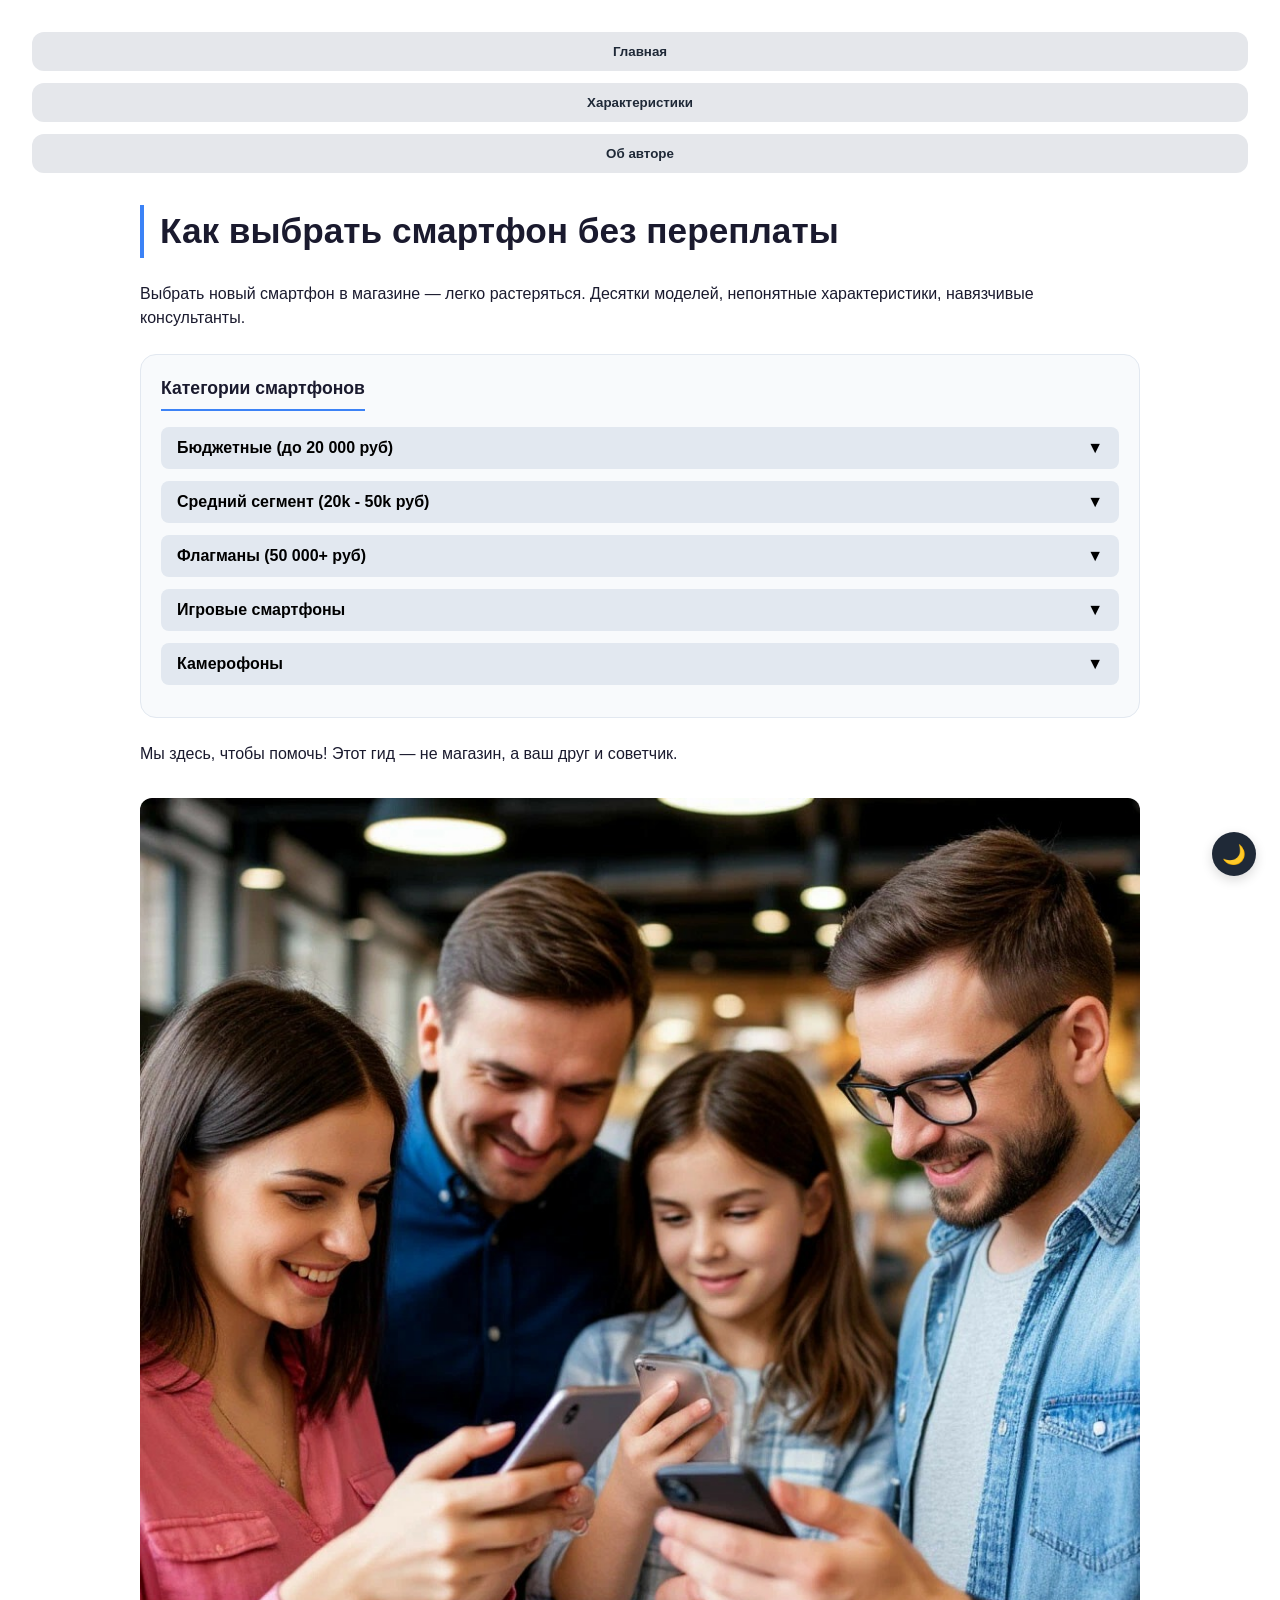
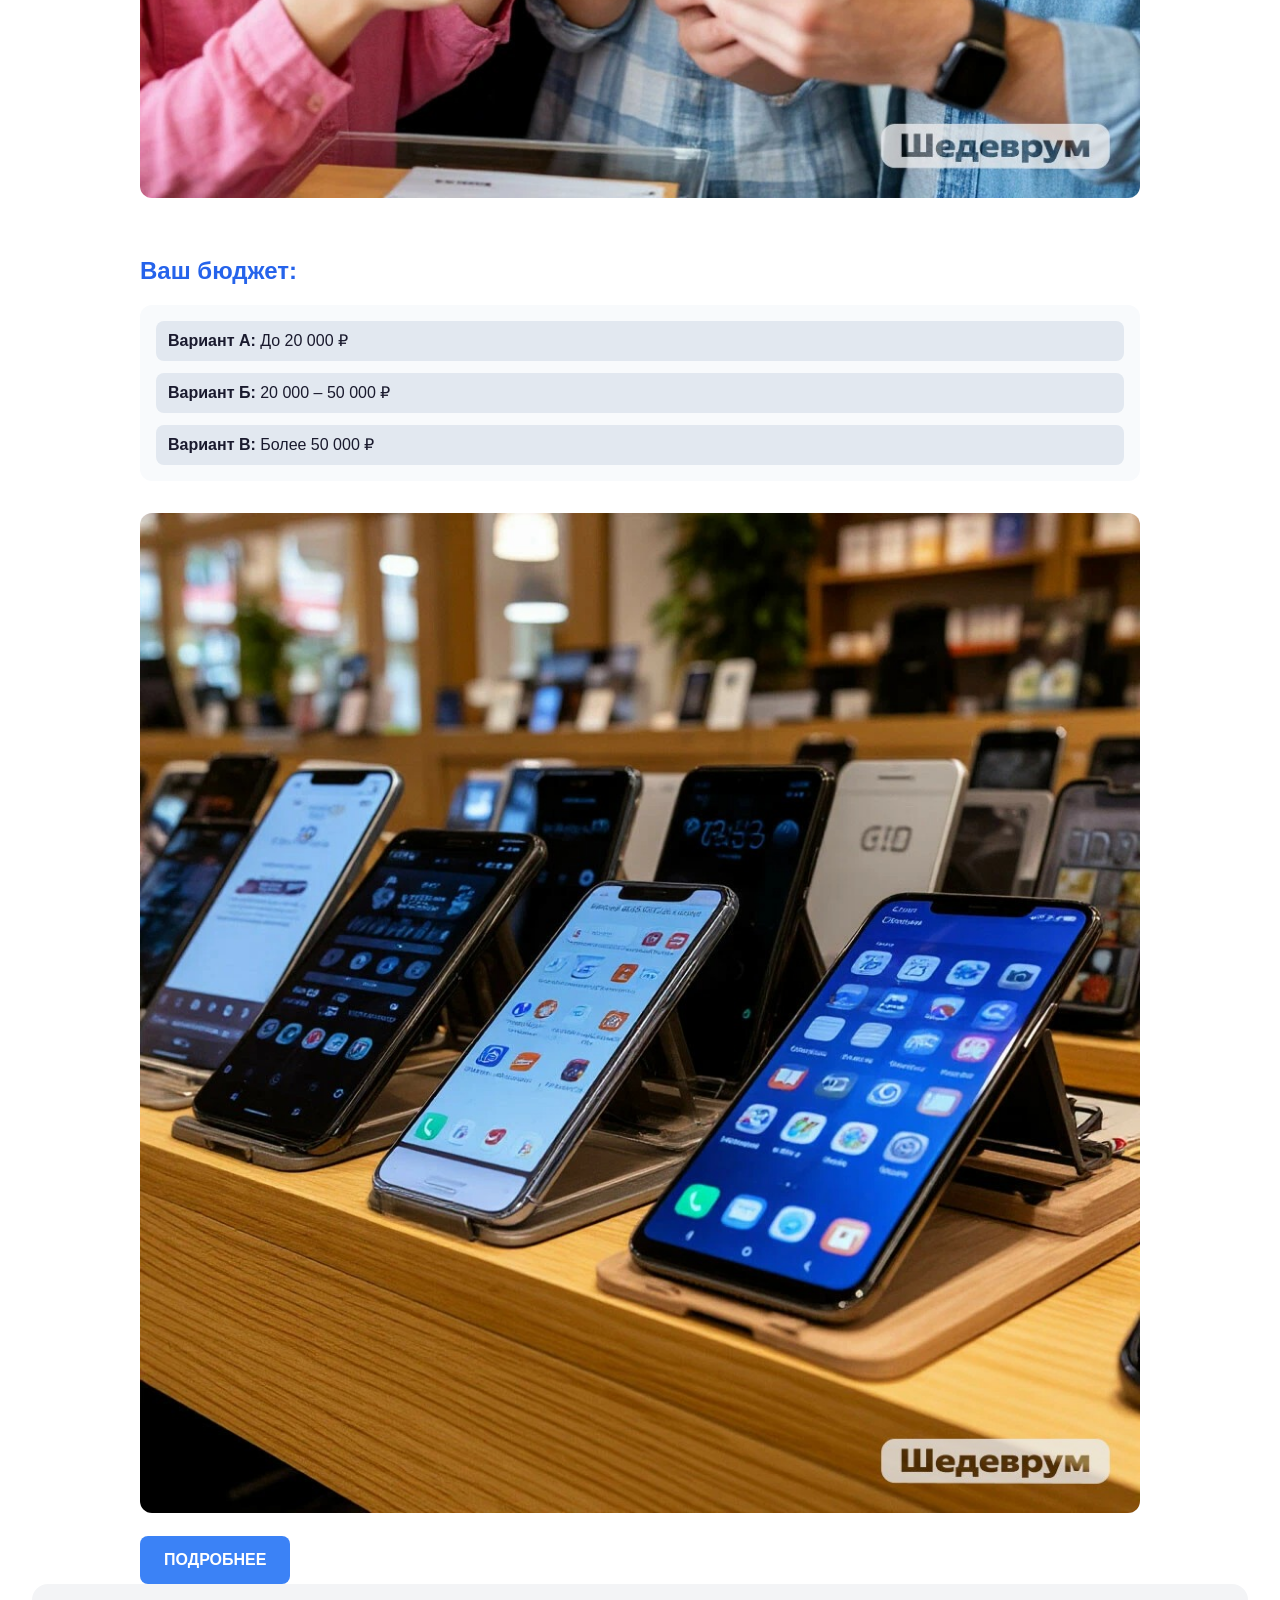
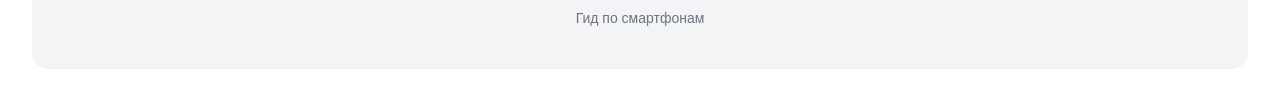
<file: index.html>
<!DOCTYPE html>
<html lang="ru">
<head>
    <meta charset="UTF-8">
    <title>Гид по смартфонам</title>
    <link rel="stylesheet" href="style.css">
    <script src="script.js" defer></script>
</head>
<body>

    <header>
        <nav>
            <button><a href="index.html">Главная</a></button>
            <button><a href="about.html">Характеристики</a></button>
            <button><a href="contact.html">Об авторе</a></button>
        </nav>
    </header>

    <main>
        <h1>Как выбрать смартфон без переплаты</h1>

        <p>Выбрать новый смартфон в магазине — легко растеряться. Десятки моделей, непонятные характеристики, навязчивые консультанты.</p>

        <p>Мы здесь, чтобы помочь! Этот гид — не магазин, а ваш друг и советчик.</p>

        <img src="семья.jpeg" alt="Семья с телефоном">

        <h2>Ваш бюджет:</h2>
        <ul>
            <li><strong>Вариант А:</strong> До 20 000 ₽</li>
            <li><strong>Вариант Б:</strong> 20 000 – 50 000 ₽</li>
            <li><strong>Вариант В:</strong> Более 50 000 ₽</li>
        </ul>

        <img src="телефоны.jpeg" alt="Телефоны">

        <br>
        <a href="about.html" class="button">ПОДРОБНЕЕ</a>
    </main>

    <footer>
        <p>Гид по смартфонам</p>
    </footer>

</body>
</html>
</file>
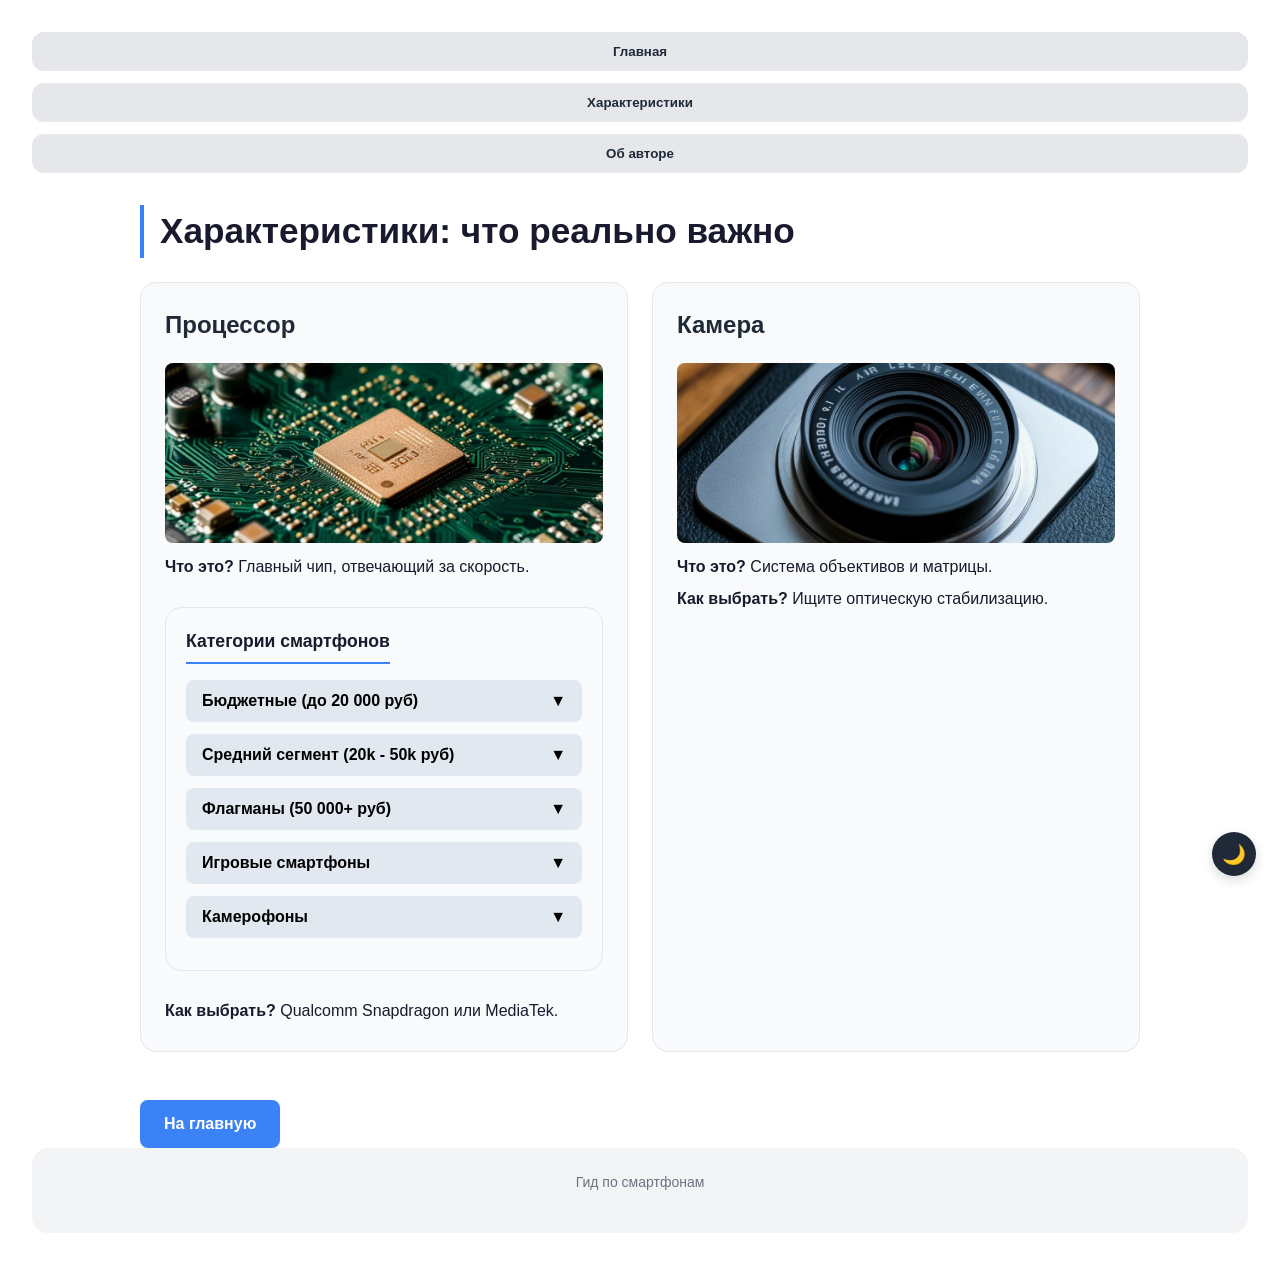
<file: about.html>
<!DOCTYPE html>
<html lang="ru">
<head>
    <meta charset="UTF-8">
    <title>Характеристики</title>
    <link rel="stylesheet" href="style.css">
    <script src="script.js" defer></script>
</head>
<body>

    <header>
        <nav>
            <button><a href="index.html">Главная</a></button>
            <button><a href="about.html">Характеристики</a></button>
            <button><a href="contact.html">Об авторе</a></button>
        </nav>
    </header>

    <main>
        <h1>Характеристики: что реально важно</h1>

        <div class="spec-card">
            <h2>Процессор</h2>
            <img src="процессор.jpeg" alt="Процессор">
            <p><strong>Что это?</strong> Главный чип, отвечающий за скорость.</p>
            <p><strong>Как выбрать?</strong> Qualcomm Snapdragon или MediaTek.</p>
        </div>

        <div class="spec-card">
            <h2>Камера</h2>
            <img src="камера.jpeg" alt="Камера">
            <p><strong>Что это?</strong> Система объективов и матрицы.</p>
            <p><strong>Как выбрать?</strong> Ищите оптическую стабилизацию.</p>
        </div>

        <br>
        <a href="index.html" class="button">На главную</a>
    </main>

    <footer>
        <p>Гид по смартфонам</p>
    </footer>

</body>
</html>
</file>
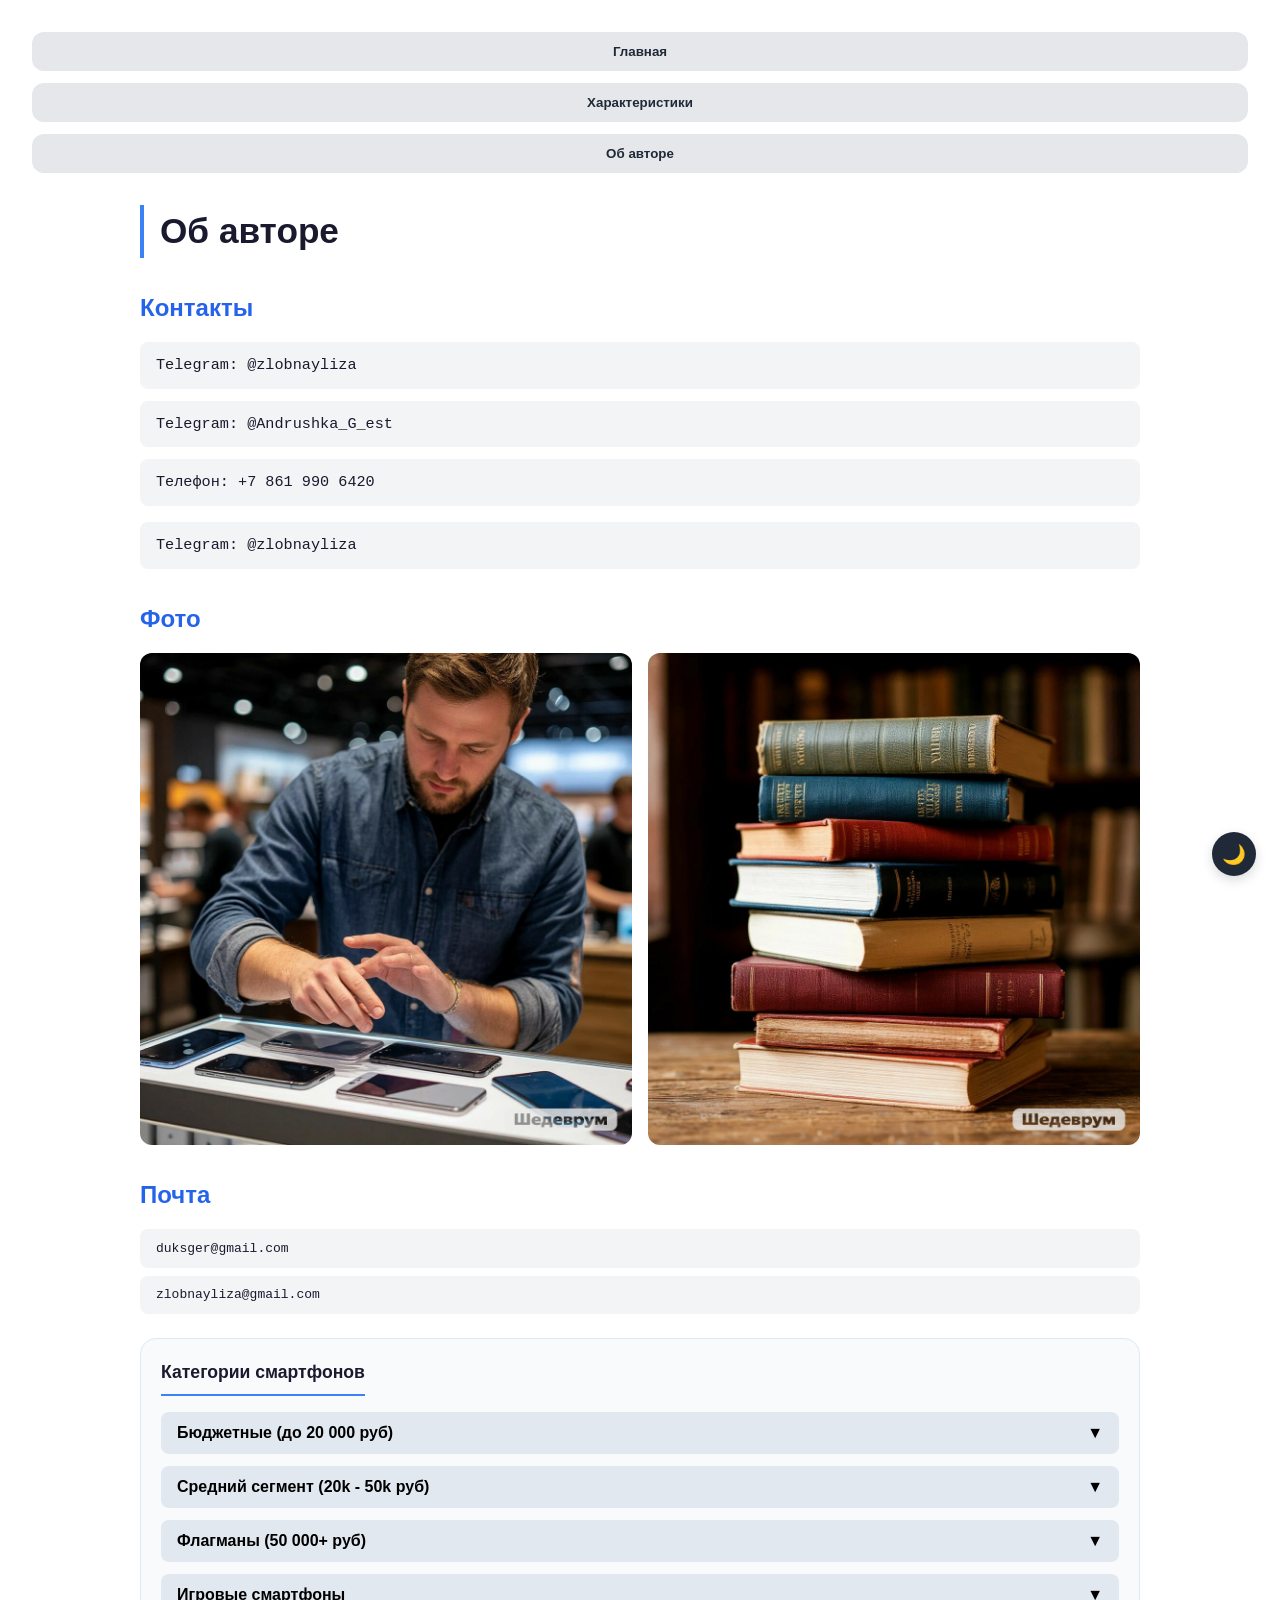
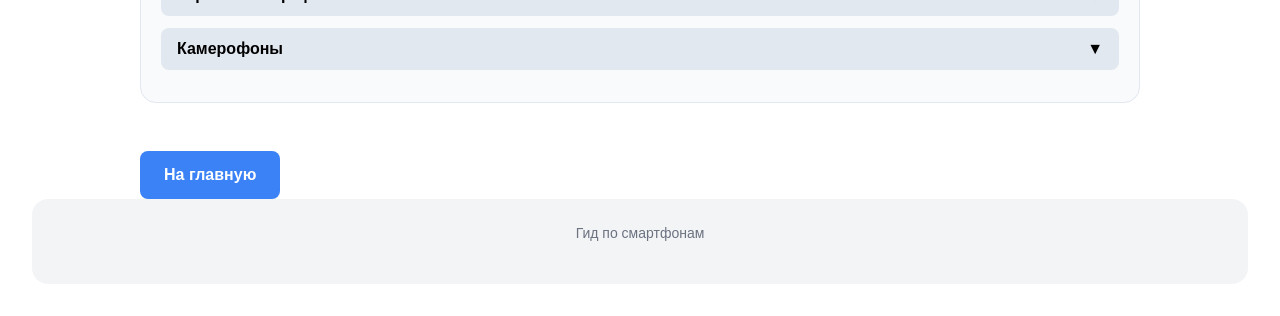
<file: contact.html>
<!DOCTYPE html>
<html lang="ru">
<head>
    <meta charset="UTF-8">
    <title>Об авторе</title>
    <link rel="stylesheet" href="style.css">
    <script src="script.js" defer></script>
</head>
<body>

    <header>
        <nav>
            <button><a href="index.html">Главная</a></button>
            <button><a href="about.html">Характеристики</a></button>
            <button><a href="contact.html">Об авторе</a></button>
        </nav>
    </header>

    <main>
        <h1>Об авторе</h1>

        <h2>Контакты</h2>
        <div class="contact-item">Telegram: @zlobnayliza</div>
        <div class="contact-item">Telegram: @Andrushka_G_est</div>
        <div class="contact-item">Телефон: +7 861 990 6420</div>

        <h2>Фото</h2>
        <div class="photos-row">
            <img src="витрина.jpeg" alt="Витрина">
            <img src="стопка книг.jpeg" alt="Книги">
        </div>

        <h2>Почта</h2>
        <p>duksger@gmail.com</p>
        <p>zlobnayliza@gmail.com</p>

        <br>
        <a href="index.html" class="button">На главную</a>
    </main>

    <footer>
        <p>Гид по смартфонам</p>
    </footer>

</body>
</html>
</file>
<file: style.css>
* {
    margin: 0;
    padding: 0;
    box-sizing: border-box;
}

html {
    cursor: url('data:image/svg+xml;utf8,<svg xmlns="http://www.w3.org/2000/svg" width="22" height="22" viewBox="0 0 22 22"><defs><linearGradient id="grad" x1="0%" y1="0%" x2="100%" y2="100%"><stop offset="0%" stop-color="%233b82f6"/><stop offset="100%" stop-color="%238b5cf6"/></linearGradient></defs><polygon points="2,2 18,9 11,10 8,18" fill="url(%23grad)" stroke="white" stroke-width="1"/><circle cx="9" cy="10" r="1.3" fill="white"/></svg>') 2 2, auto;
}

body.dark {
    background: #0f0f1a;
    color: #e0e0e0;
}

body.dark html {
    cursor: url('data:image/svg+xml;utf8,<svg xmlns="http://www.w3.org/2000/svg" width="22" height="22" viewBox="0 0 22 22"><defs><linearGradient id="grad" x1="0%" y1="0%" x2="100%" y2="100%"><stop offset="0%" stop-color="%2360a5fa"/><stop offset="100%" stop-color="%23c084fc"/></linearGradient></defs><polygon points="2,2 18,9 11,10 8,18" fill="url(%23grad)" stroke="%231f1f2e" stroke-width="1"/><circle cx="9" cy="10" r="1.3" fill="%230f0f1a"/></svg>') 2 2, auto;
}

a, button, .button, .theme-toggle, nav a, .spec-card, .contact-item, .category-btn, .dropdown-btn {
    cursor: url('data:image/svg+xml;utf8,<svg xmlns="http://www.w3.org/2000/svg" width="24" height="24" viewBox="0 0 24 24"><defs><linearGradient id="gradHover" x1="0%" y1="0%" x2="100%" y2="100%"><stop offset="0%" stop-color="%23f59e0b"/><stop offset="100%" stop-color="%23ef4444"/></linearGradient></defs><polygon points="3,3 19,10 12,11 9,19" fill="url(%23gradHover)" stroke="white" stroke-width="1"/><circle cx="10" cy="11" r="1.5" fill="white"/></svg>') 3 3, pointer;
}

body.dark a, body.dark button, body.dark .button, body.dark .theme-toggle, body.dark nav a, body.dark .spec-card, body.dark .contact-item, body.dark .category-btn, body.dark .dropdown-btn {
    cursor: url('data:image/svg+xml;utf8,<svg xmlns="http://www.w3.org/2000/svg" width="24" height="24" viewBox="0 0 24 24"><defs><linearGradient id="gradHoverDark" x1="0%" y1="0%" x2="100%" y2="100%"><stop offset="0%" stop-color="%23fbbf24"/><stop offset="100%" stop-color="%23f97316"/></linearGradient></defs><polygon points="3,3 19,10 12,11 9,19" fill="url(%23gradHoverDark)" stroke="%23333" stroke-width="1"/><circle cx="10" cy="11" r="1.5" fill="%230f0f1a"/></svg>') 3 3, pointer;
}

body {
    font-family: -apple-system, BlinkMacSystemFont, 'Segoe UI', Roboto, Arial, sans-serif;
    background: #ffffff;
    color: #1a1a2e;
    line-height: 1.5;
    padding: 2rem;
    transition: background 0.2s ease, color 0.2s ease;
    min-height: 100vh;
    display: flex;
    flex-direction: column;
}

h1 {
    font-size: 2.2rem;
    font-weight: 700;
    margin-bottom: 1.5rem;
    border-left: 4px solid #3b82f6;
    padding-left: 1rem;
}

h2 {
    font-size: 1.5rem;
    font-weight: 600;
    margin-top: 2rem;
    margin-bottom: 1rem;
    color: #2563eb;
}

body.dark h2 {
    color: #60a5fa;
}

p {
    margin-bottom: 1rem;
}

ul {
    margin: 1rem 0 1rem 2rem;
}

li {
    margin: 0.5rem 0;
}

a {
    text-decoration: none;
    color: inherit;
}

nav {
    display: flex;
    flex-direction: column;
    gap: 0.75rem;
    margin-bottom: 2rem;
    position: sticky;
    top: 1rem;
    align-self: flex-start;
}

nav button {
    background: none;
    border: none;
    padding: 0;
    width: 100%;
}

nav a {
    display: block;
    padding: 0.75rem 1.5rem;
    background: #e5e7eb;
    color: #1f2937;
    border-radius: 0.75rem;
    font-weight: 600;
    text-align: center;
    transition: all 0.2s;
    width: 100%;
}

nav a:hover {
    background: #d1d5db;
    transform: translateX(6px);
}

body.dark nav a {
    background: #2d2d3a;
    color: #e0e0e0;
}

body.dark nav a:hover {
    background: #3d3d4a;
    transform: translateX(6px);
}

.interactive-menu {
    background: #f8fafc;
    border-radius: 1rem;
    padding: 1.25rem;
    margin: 1.5rem 0;
    border: 1px solid #e2e8f0;
}

body.dark .interactive-menu {
    background: #111827;
    border-color: #1f2937;
}

.menu-title {
    font-weight: 700;
    font-size: 1.1rem;
    margin-bottom: 1rem;
    padding-bottom: 0.5rem;
    border-bottom: 2px solid #3b82f6;
    display: inline-block;
}

.category-group {
    margin-bottom: 0.75rem;
}

.category-btn {
    width: 100%;
    text-align: left;
    background: #e2e8f0;
    border: none;
    padding: 0.75rem 1rem;
    border-radius: 0.5rem;
    font-weight: 600;
    font-size: 1rem;
    display: flex;
    justify-content: space-between;
    align-items: center;
    transition: all 0.2s;
}

.category-btn:hover {
    background: #cbd5e1;
    transform: translateX(4px);
}

body.dark .category-btn {
    background: #1e293b;
    color: #e2e8f0;
}

body.dark .category-btn:hover {
    background: #334155;
}

.arrow {
    transition: transform 0.3s;
}

.category-btn.active .arrow {
    transform: rotate(180deg);
}

.dropdown-content {
    max-height: 0;
    overflow: hidden;
    transition: max-height 0.3s ease-out, margin 0.2s;
    background: #f1f5f9;
    border-radius: 0.5rem;
    margin-top: 0;
}

.dropdown-content.open {
    max-height: 300px;
    margin-top: 0.5rem;
}

body.dark .dropdown-content {
    background: #0f172a;
}

.dropdown-item {
    padding: 0.6rem 1rem 0.6rem 2rem;
    display: block;
    color: #334155;
    font-size: 0.9rem;
    transition: all 0.15s;
    border-left: 2px solid transparent;
}

.dropdown-item:hover {
    background: #e2e8f0;
    border-left-color: #3b82f6;
    transform: translateX(4px);
}

body.dark .dropdown-item {
    color: #cbd5e1;
}

body.dark .dropdown-item:hover {
    background: #1e293b;
    border-left-color: #60a5fa;
}

.button {
    display: inline-block;
    background: #3b82f6;
    color: white;
    padding: 0.75rem 1.5rem;
    border-radius: 0.5rem;
    font-weight: 600;
    text-align: center;
    transition: background 0.2s, transform 0.1s;
    border: none;
}

.button:hover {
    background: #2563eb;
    transform: translateY(-2px);
}

.button:active {
    transform: translateY(0);
}

img {
    max-width: 100%;
    height: auto;
    border-radius: 0.75rem;
    margin: 1rem 0;
}

.specs-grid {
    display: flex;
    flex-direction: column;
    gap: 1.5rem;
    margin: 1.5rem 0;
}

.spec-card {
    background: #f9fafb;
    border-radius: 1rem;
    padding: 1.5rem;
    border: 1px solid #e5e7eb;
    transition: all 0.2s;
    display: flex;
    flex-direction: column;
}

.spec-card:hover {
    transform: translateY(-3px);
    box-shadow: 0 8px 20px rgba(0, 0, 0, 0.08);
}

body.dark .spec-card {
    background: #1a1a2a;
    border-color: #2d2d3a;
}

.spec-card h2 {
    margin-top: 0;
    margin-bottom: 0.75rem;
    color: #1f2937;
}

body.dark .spec-card h2 {
    color: #e0e0e0;
}

.spec-card img {
    width: 100%;
    max-height: 180px;
    object-fit: cover;
    margin: 0.5rem 0;
    border-radius: 0.5rem;
}

.spec-card p {
    margin: 0.25rem 0;
}

.photos-row {
    display: flex;
    flex-wrap: wrap;
    gap: 1rem;
    margin: 1rem 0;
}

.photos-row img {
    flex: 1 1 calc(50% - 0.5rem);
    min-width: 150px;
    margin: 0;
}

.contacts-list {
    display: flex;
    flex-direction: column;
    gap: 0.75rem;
    margin: 1rem 0;
}

.contact-item {
    background: #f3f4f6;
    padding: 0.75rem 1rem;
    border-radius: 0.5rem;
    font-family: monospace;
    font-size: 0.95rem;
    transition: all 0.2s;
}

.contact-item:hover {
    transform: translateX(6px);
    background: #e5e7eb;
}

body.dark .contact-item {
    background: #1e1e2e;
    color: #a0a0e0;
}

body.dark .contact-item:hover {
    background: #2d2d3a;
}

.emails-list {
    display: flex;
    flex-direction: column;
    gap: 0.5rem;
    margin: 1rem 0;
}

.emails-list p {
    background: #f3f4f6;
    padding: 0.6rem 1rem;
    border-radius: 0.5rem;
    font-family: monospace;
    margin: 0;
}

body.dark .emails-list p {
    background: #1e1e2e;
}

footer {
    text-align: center;
    margin-top: auto;
    padding: 1.5rem;
    background: #f3f4f6;
    border-radius: 1rem;
    font-size: 0.875rem;
    color: #6b7280;
}

body.dark footer {
    background: #1a1a2a;
    color: #9ca3af;
}

.theme-toggle {
    position: fixed;
    bottom: 1.5rem;
    right: 1.5rem;
    background: #1f2937;
    color: white;
    border: none;
    width: 44px;
    height: 44px;
    border-radius: 50%;
    font-size: 1.2rem;
    display: flex;
    align-items: center;
    justify-content: center;
    transition: all 0.2s;
    box-shadow: 0 4px 12px rgba(0, 0, 0, 0.15);
    z-index: 100;
}

.theme-toggle:hover {
    transform: scale(1.05) rotate(15deg);
    background: #374151;
}

body.dark .theme-toggle {
    background: #e5e7eb;
    color: #1f2937;
}

main {
    max-width: 1000px;
    margin: 0 auto;
    width: 100%;
    flex: 1;
}

.budget-options {
    display: flex;
    flex-direction: column;
    gap: 0.75rem;
    background: #f8fafc;
    padding: 1rem;
    border-radius: 0.75rem;
    margin: 1rem 0;
}

body.dark .budget-options {
    background: #111827;
}

.budget-item {
    padding: 0.5rem 0.75rem;
    background: #e2e8f0;
    border-radius: 0.5rem;
}

body.dark .budget-item {
    background: #1e293b;
}

@media (max-width: 768px) {
    body {
        padding: 1rem;
    }
    
    body {
        flex-direction: column;
    }
    
    nav {
        flex-direction: row;
        justify-content: center;
        position: static;
        margin-bottom: 1.5rem;
    }
    
    nav a {
        text-align: center;
    }
    
    nav a:hover {
        transform: translateY(-2px);
    }
    
    h1 {
        font-size: 1.75rem;
    }
    
    .photos-row img {
        flex: 1 1 100%;
    }
    
    .theme-toggle {
        width: 38px;
        height: 38px;
        bottom: 1rem;
        right: 1rem;
    }
    
    .category-btn {
        font-size: 0.9rem;
        padding: 0.6rem 0.8rem;
    }
}

@media (min-width: 769px) and (max-width: 1024px) {
    body {
        padding: 1.5rem;
    }
}

@media (min-width: 1025px) {
    .specs-grid {
        display: flex;
        flex-direction: row;
        flex-wrap: wrap;
        gap: 1.5rem;
    }
    
    .specs-grid .spec-card {
        flex: 1 1 calc(50% - 0.75rem);
    }
}
</file>
